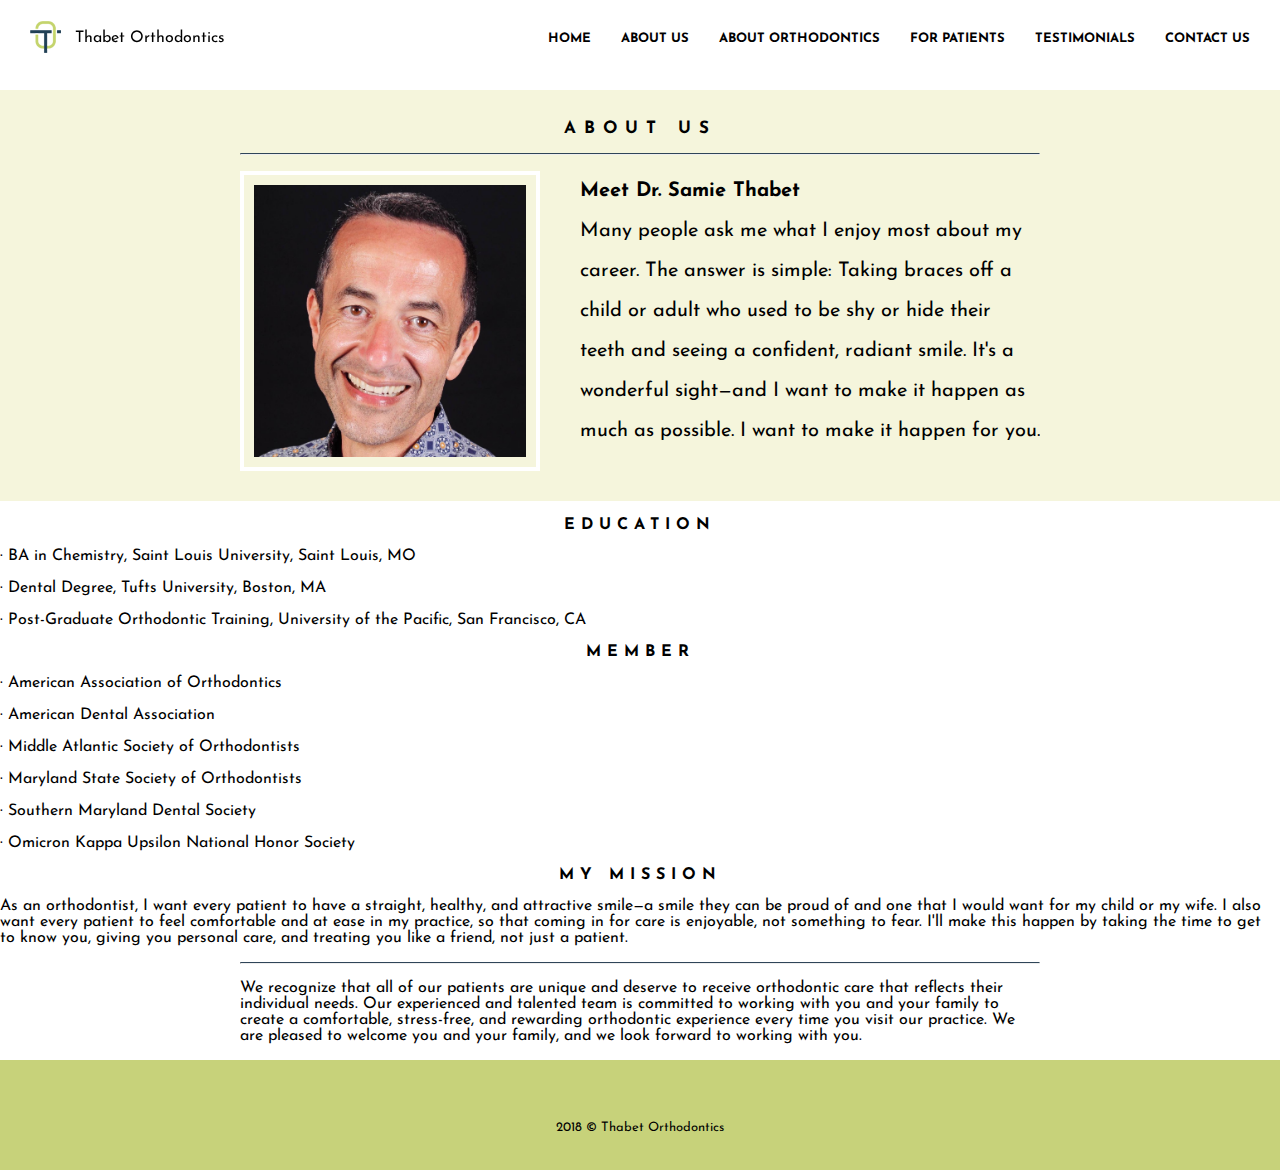
<file: about-us.html>
<!DOCTYPE html>
<html lang="en">

<head>
    <meta charset="UTF-8">
    <meta name="viewport" content="width=device-width, initial-scale=1, shrink-to-fit=no">
    <title>About Us | Thabet Orthodontics</title>
    <link rel="icon" href="thabet.png" sizes="any" type="image/png">

    <!-- CSS -->
    <link rel="stylesheet" href="https://stackpath.bootstrapcdn.com/bootstrap/4.1.1/css/bootstrap.min.css" integrity="sha384-WskhaSGFgHYWDcbwN70/dfYBj47jz9qbsMId/iRN3ewGhXQFZCSftd1LZCfmhktB" crossorigin="anonymous">
    <link type="text/css" href="main.css" rel="stylesheet">

    <script src="https://ajax.googleapis.com/ajax/libs/jquery/3.3.1/jquery.min.js"></script>

    <!-- Fonts -->
    <link href="https://fonts.googleapis.com/css?family=Josefin+Sans:400,700" rel="stylesheet">
    <link rel="stylesheet" href="https://use.fontawesome.com/releases/v5.0.10/css/all.css" integrity="sha384-+d0P83n9kaQMCwj8F4RJB66tzIwOKmrdb46+porD/OvrJ+37WqIM7UoBtwHO6Nlg" crossorigin="anonymous">
</head>

<body>
    <div id="logo">
        <img src="thabet.png">
        <div class="logoText">Thabet Orthodontics</div>
    </div>

    <nav>
        <div id="mainNav">
            <a href="/cmst488/index.html">HOME</a>
            <a href="/cmst488/about-us.html">ABOUT US</a>
            <a href="/cmst488/about-ortho.html">ABOUT ORTHODONTICS</a>
            <a href="/cmst488/patients.html">FOR PATIENTS</a>
            <a href="/cmst488/testimonials.html">TESTIMONIALS</a>
            <a href="/cmst488/contact.html">CONTACT US</a>
        </div>
        <div id="smallNav">
            <br>
            <div id="showMenu"><i class="fas fa-bars"></i> MENU</div>
            <div class="menu" style="display: none;">
                <br>
                <a href="/cmst488/index.html">HOME</a>
                <br><a href="/cmst488/about-us.html">ABOUT US</a>
                <br><a href="/cmst488/about-ortho.html">ABOUT ORTHODONTICS</a>
                <br><a href="/cmst488/patients.html">FOR PATIENTS</a>
                <br><a href="/cmst488/testimonials.html">TESTIMONIALS</a>
                <br><a href="/cmst488/contact.html">CONTACT US</a>
            </div>
        </div>
        <script>
            $(document).ready(function() {
                $('#showMenu').click(function() {
                    $('.menu').slideToggle("fast");
                });
            });

        </script>
    </nav>

    <section>
        <div id="secTitle">
            ABOUT US
        </div>

        <br>
        <hr><br>

        <div class="clearfix">
            <img src="dr-thabet.jpg">

            <div id="aboutText">
                <b>Meet Dr. Samie Thabet</b>
                <br>Many people ask me what I enjoy most about my career. The answer is simple: Taking braces off a child or adult who used to be shy or hide their teeth and seeing a confident, radiant smile. It's a wonderful sight—and I want to make it happen as much as possible. I want to make it happen for you.
                <br>
            </div>
        </div>
    </section>

    <div class="section group">
        <div class="container">
            <div class="row">
                <div class="col-sm">
                    <br>
                    <div class="boxTitle">EDUCATION</div>
                    &middot; BA in Chemistry, Saint Louis University, Saint Louis, MO
                    <br><br>&middot; Dental Degree, Tufts University, Boston, MA
                    <br><br>&middot; Post-Graduate Orthodontic Training, University of the Pacific, San Francisco, CA
                </div>
                <div class="col-sm">
                    <br>
                    <div class="boxTitle">MEMBER</div>
                    &middot; American Association of Orthodontics
                    <br><br>&middot; American Dental Association
                    <br><br>&middot; Middle Atlantic Society of Orthodontists
                    <br><br>&middot; Maryland State Society of Orthodontists
                    <br><br>&middot; Southern Maryland Dental Society
                    <br><br>&middot; Omicron Kappa Upsilon National Honor Society
                </div>
                <div class="col-sm">
                    <br>
                    <div class="boxTitle">MY MISSION</div>
                    As an orthodontist, I want every patient to have a straight, healthy, and attractive smile—a smile they can be proud of and one that I would want for my child or my wife. I also want every patient to feel comfortable and at ease in my practice, so that coming in for care is enjoyable, not something to fear. I'll make this happen by taking the time to get to know you, giving you personal care, and treating you like a friend, not just a patient.
                </div>
            </div>
        </div>
    </div>
    <br>
    <hr><br>
    <div id="aboutOrtho">
        We recognize that all of our patients are unique and deserve to receive orthodontic care that reflects their individual needs. Our experienced and talented team is committed to working with you and your family to create a comfortable, stress-free, and rewarding orthodontic experience every time you visit our practice. We are pleased to welcome you and your family, and we look forward to working with you.
    </div>
    <br>
    <footer>
        <a href=""><i class="fab fa-instagram"></i></a>
        <a href=""><i class="fab fa-facebook-f"></i></a>
        <a href=""><i class="fab fa-twitter"></i></a>
        <a href=""><i class="fab fa-youtube"></i></a>
        <a href=""><i class="fab fa-google-plus-g"></i></a>
        <br><br>2018 &copy; Thabet Orthodontics
    </footer>

    <!-- JavaScript -->
    <script type="text/javascript" src="final.js"></script>
</body>

</html>
</file>
<file: main.css>
* {
    margin: 0;
    padding: 0;
    box-sizing: border-box;
}

html {
    height: 100%;
}

body {
    font-family: 'Josefin Sans', sans-serif;
    height: 100%;
}

h4 {
    letter-spacing: 2px;
    font-weight: 100;
    font-size: 20px;
}

nav {
    padding: 30px;
    text-align: right;
    position: fixed;
    top: 0px;
    right: 0px;
    width: 100%;
    background-color: white;
    z-index: 9998;
    height: 90px;
}

nav a {
    margin-left: 25px;
    color: black;
    transition: 0.3s;
    text-decoration: none;
    font-weight: 700;
    font-size: 13px;
}

nav a:hover {
    transition: 0.3s;
    color: #C7D27A;
    text-decoration: none;
}

#showMenu {
    display: none;
}

#logo {
    text-align: left;
    width: 30%;
    margin-left: 40px;
    margin-top: 5px;
    position: fixed;
    top: 25px;
    left: 35px;
    z-index: 9999;
}

#logo img {
    position: fixed;
    top: 21px;
    left: 30px;
}

section {
    background-color: beige;
    padding: 30px;
    margin-bottom: 0px;
    margin-top: 80px;
}

section img {
    max-width: 300px;
    margin-right: 5%;
    padding: 10px;
    border: 4px solid white;
    float: left;
}

#aboutOrtho {
    max-width: 800px;
    margin: 0 auto;
    padding: 0px;
}

#aboutOrtho a {
    color: black;
    text-decoration: none;
    text-transform: uppercase;
    font-size: 12px;
    font-weight: 700;
    transition: 0.3s;
}

#aboutOrtho a:hover {
    transition: 0.3s;
    color: #C7D27A;
}

#secTitle {
    text-align: center;
    letter-spacing: 8px;
    font-size: 17px;
    margin-top: 10px;
    font-weight: 700;
    color: black;
}

.quote {
    font-size: 20px;
}

.author {
    font-size: 17px;
    font-weight: 700;
    letter-spacing: 3px;
}

.col-sm i {
    font-size: 14px;
    color: #C7D27A;
}

hr {
    width: 800px;
    border-top: 1px solid #2F4558;
    margin: auto;
}

#faq {
    margin-top: -50px;
    padding: 30px;
}

#map {
    width: 48%;
    height: 250px;
    background-color: grey;
    margin-top: 30px;
    margin-left: 20px;
    float: left;
}

#mapText {
    margin-top: 60px;
    margin-left: 30px;
    width: 45%;
    float: right;
    font-size: 21px;
}

#aboutText {
    font-size: 20px;
    line-height: 40px;
    margin-left: 50px;
}

#stock {
    background-image: url("stock2.jpg");
    height: 100%;
    background-position: center;
    background-repeat: no-repeat;
    background-size: cover;
}

#stock2 {
    background-image: url("stock3.jpg");
    height: 20%;
    background-position: center;
    background-repeat: no-repeat;
    background-size: cover;
}

#homeWrapper {
    background-color: white;
    padding: 25px;
    margin-bottom: 0px;
    margin-top: 30px;
}

#homeWrapper i {
    font-size: 35px;
    color: #2F4558;
}

.centeredText {
    text-align: center;
    font-size: 22px;
}

.clearfix {
    overflow: auto;
    width: 90%;
    max-width: 800px;
    margin: 0 auto;
}


/* Styling the form */

#contactForm {
    padding: 20px;
    text-align: center;
}

input[type=text],
select {
    width: 600px;
    padding: 12px 20px;
    margin: 8px 0;
    display: inline-block;
    border: 1px solid #ccc;
    border-radius: 4px;
    box-sizing: border-box;
}

input[type=submit] {
    width: 20%;
    background-color: #2F4558;
    transition: 0.3s;
    color: white;
    padding: 14px 20px;
    margin: 8px 0;
    border: none;
    border-radius: 4px;
    cursor: pointer;
}

input[type=submit]:hover {
    background-color: black;
    transition: 0.3s;
}

td {
    padding-right: 25px;
}

.boxTitle {
    text-align: center;
    letter-spacing: 6px;
    font-weight: 700;
    margin-bottom: 15px;
}

footer {
    background-color: #C7D27A;
    padding: 30px;
    position: absolute;
    width: 100%;
    height: 110px;
    text-align: center;
    font-size: 13px;
}

footer a {
    color: white;
    transition: 0.3s;
    letter-spacing: 2px;
    font-size: 18px;
}

footer a:hover {
    transition: 0.3s;
    color: white;
}


/* Media Queries */

@media only screen and (max-width: 980px) {
    nav {
        margin-top: 60px;
        text-align: center;
        background-color: white;
    }
    #mainNav {
        display: none;
    }
    #smallNav {
        font-size: 15px;
        letter-spacing: 3px;
        font-weight: 700;
        display: ;
        background-color: white;
    }
    #showMenu {
        display: block;
        background-color: white;
    }
    #logo {
        margin: 0 auto;
        width: 100%;
        background-color: white;
        text-align: left;
        font-size: 21px;
        max-height: 80px;
        height: 100%;
        margin-top: 0px;
        top: 0;
        left: 0;
        padding-left: 43%;
    }
    #logo img {
        left: 35%;
        top: 44px;
    }
    .logoText {
        margin-top: 47px;
    }
    #aboutOrtho {
        padding: 20px;
    }
    section {
        margin-top: 150px;
    }
    hr {
        width: 700px;
    }
    #stock {
        height: 50%;
        margin-top: 150px;
    }
    #map {
        width: 90%;
        height: 250px;
        background-color: grey;
        margin-top: 30px;
        margin-left: 20px;
    }
    #mapText {
        margin-top: 30px;
        margin-left: 30px;
        width: 100%;
        font-size: 21px;
    }
}

@media only screen and (max-width: 580px) {
    nav {
        margin-top: 60px;
        text-align: center;
    }
    #mainNav {
        display: none;
    }
    #smallNav {
        font-size: 15px;
        letter-spacing: 3px;
        font-weight: 700;
        display: ;
        background-color: white;
    }
    #showMenu {
        display: block;
        background-color: white;
    }
    #logo {
        text-align: center;
        margin-left: 0px;
        margin-top: 0px;
        position: ;
        top: 0px;
        left: 0px;
        z-index: 9999;
    }
    #logo img {
        margin-left: 50px;
        margin-top: -20px;
    }
    .logoText {
        margin-top: 67px;
        margin-left: -200px;
        text-align: center;
        width: 480px;
    }
    #aboutOrtho {
        padding: 20px;
    }
    section {
        margin-top: 150px;
    }
    hr {
        width: 300px;
    }
    #stock {
        margin-top: 150px;
        height: 50%;
    }
    #map {
        width: 100%;
        height: 250px;
        background-color: grey;
        margin-top: 30px;
        margin-left: 20px;
    }
    #mapText {
        margin-top: 30px;
        margin-left: 30px;
        width: 100%;
        font-size: 21px;
    }
}
</file>
